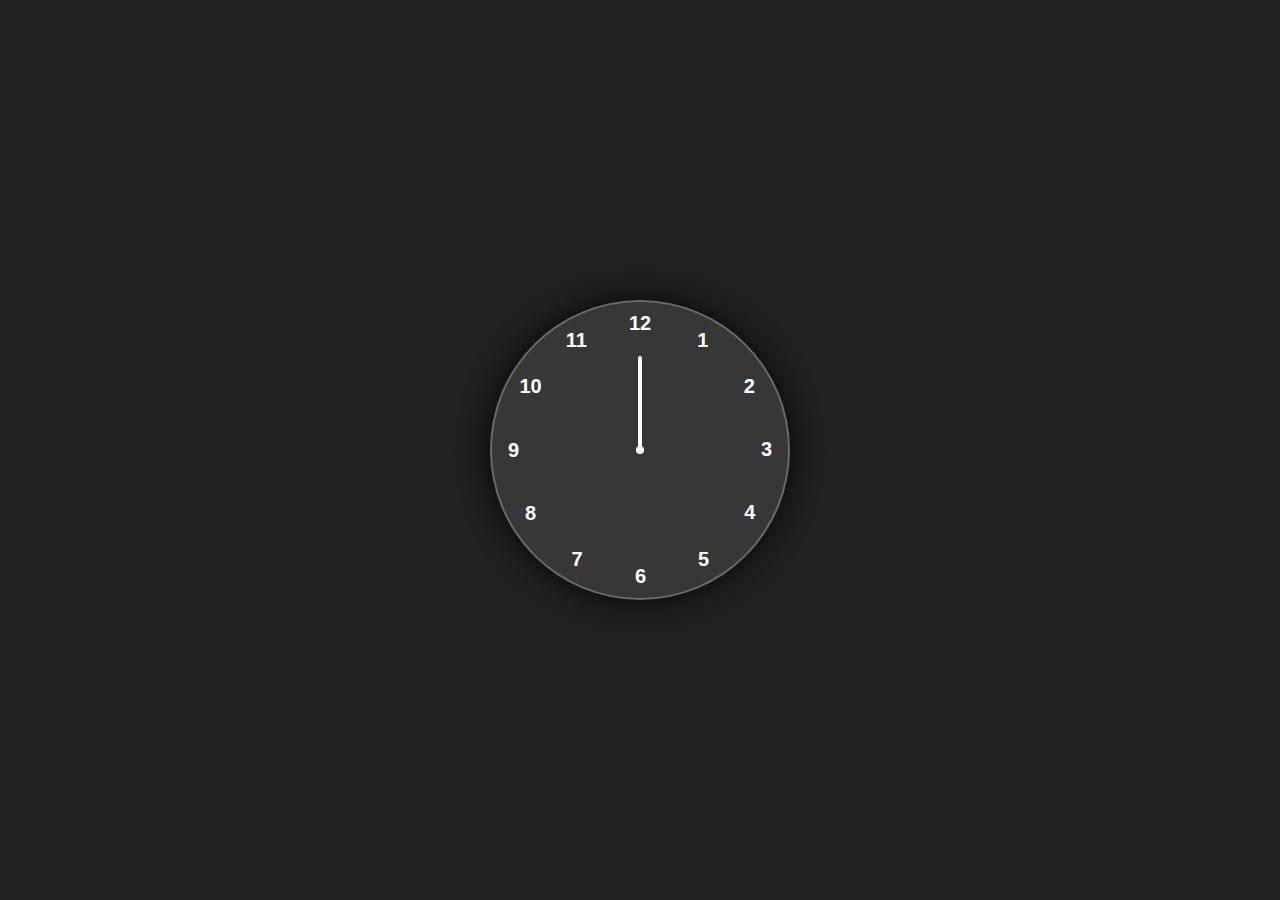
<file: Analog clock/index.html>
<!DOCTYPE html>
<html lang="en">
<head>
    <meta charset="UTF-8">
    <meta name="viewport" content="width=device-width, initial-scale=1.0">
    <title>Analog clock</title>
    <link rel="stylesheet" href=" style.css">
</head>
<body>
    <div class="container">
        <div class="clock">
            <div style="--clr:#ff3d58; --h:74px; " id="hour"   class="hand"><i></i></div>
            <div style="--clr:#00a6ff; --h:84px;"  id="minute" class="hand"><i></i></div>
            <div style="--clr:#ffffffff; --h:94px;" id="second" class="hand"><i></i></div>
            <span style="--i:1;"><b>1</b></span>
            <span style="--i:2;"><b>2</b></span>
            <span style="--i:3;"><b>3</b></span>
            <span style="--i:4;"><b>4</b></span>
            <span style="--i:5;"><b>5</b></span>
            <span style="--i:6;"><b>6</b></span>
            <span style="--i:7;"><b>7</b></span>
            <span style="--i:8;"><b>8</b></span>
            <span style="--i:9;"><b>9</b></span>
            <span style="--i:10;"><b>10</b></span>
            <span style="--i:11;"><b>11</b></span>
            <span style="--i:12;"><b>12</b></span>
        </div>
    </div>
    <script src="script.js"></script>
</body>
</html>
</file>
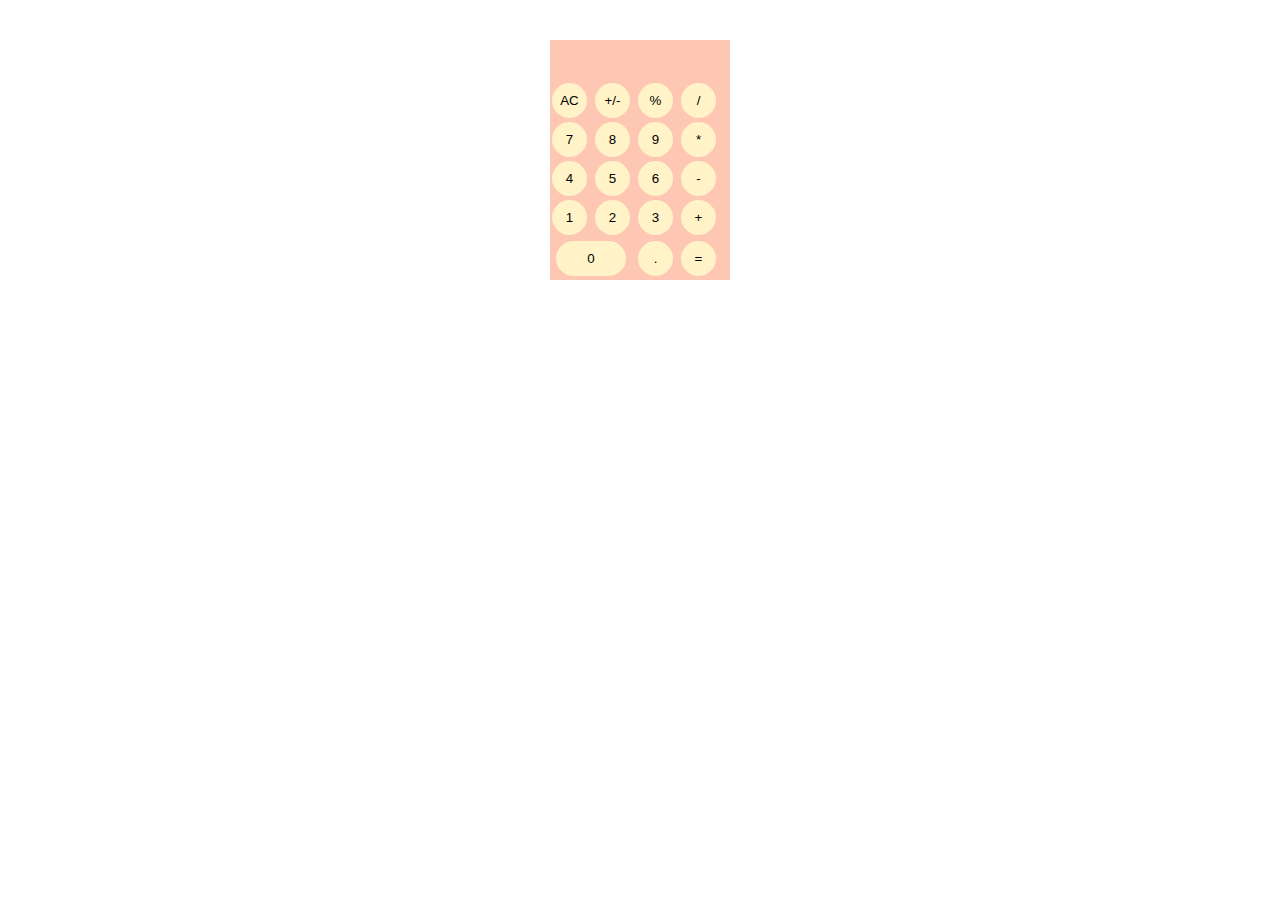
<file: Calculator/index.html>
<!DOCTYPE html>
<html lang="en">

<head>
    <meta charset="UTF-8">
    <meta name="viewport" content="width=device-width, initial-scale=1.0">
    <title>Calculator</title>
    <link rel="stylesheet" href="style.css">
</head>
<body>
    <div class="container">
        <div class="calcu">
           <input type="text">
        <button class="button center">AC</button>
        <button class="button center">+/-</button>
        <button class="button center">%</button>
        <button class="button center">/</button>
<br>
        <button class="button">7</button>
        <button class="button">8</button>
        <button class="button">9</button>
        <button class="button">*</button>
<br>
        <button class="button">4</button>
        <button class="button">5</button>
        <button class="button">6</button>
        <button class="button">-</button>
<br>
        <button class="button">1</button>
        <button class="button">2</button>
        <button class="button">3</button>
        <button class="button">+</button>
        <br>
        <button class="button big">0</button>
        <button class="button">.</button>
        <button class="button">=</button>
    </div>
    </div>
<script src="script.js"></script>
</body>

</html>
</file>
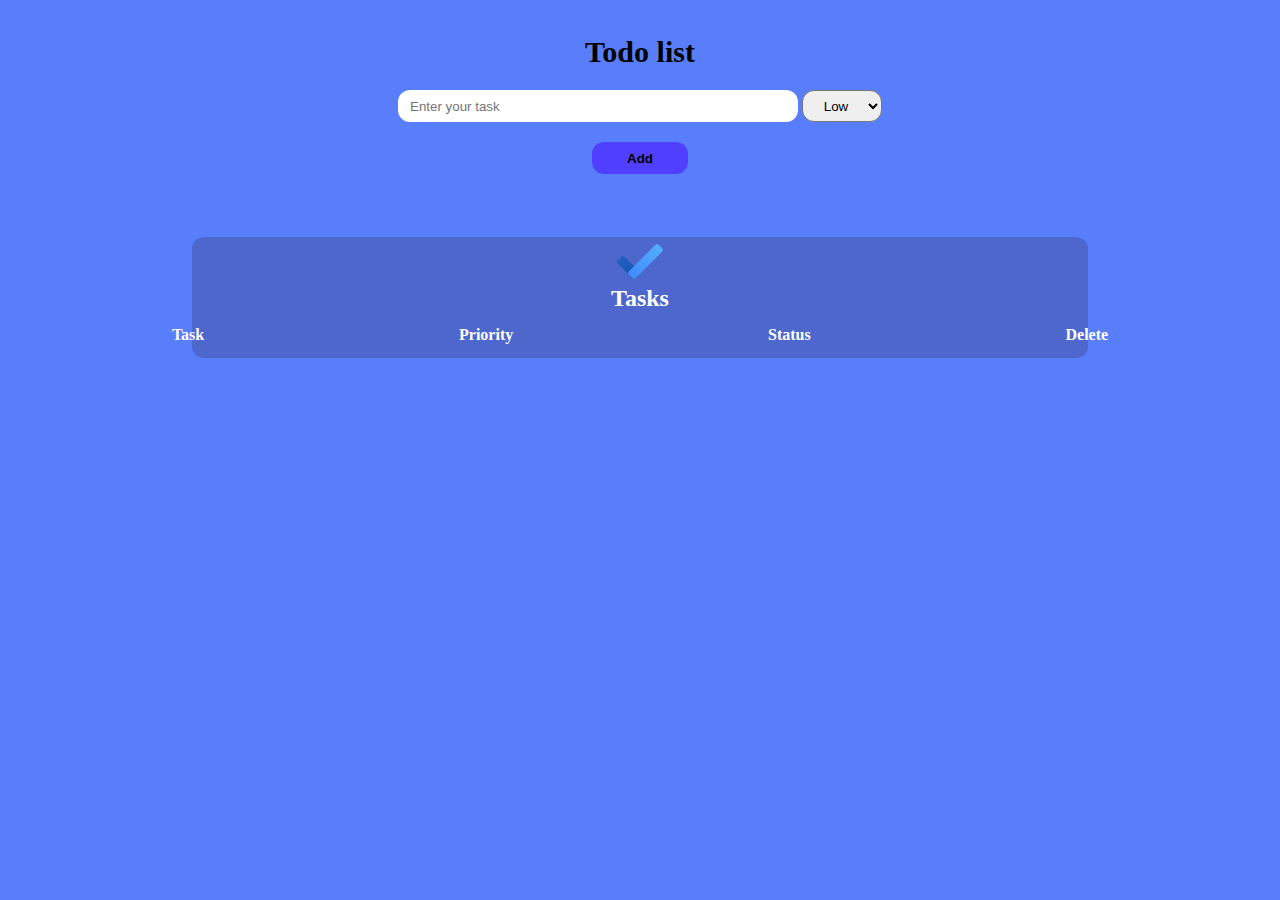
<file: Todo list/index.html>
<!DOCTYPE html>
<html lang="en">

<head>
    <meta charset="UTF-8">
    <meta name="viewport" content="width=device-width, initial-scale=1.0">
    <title>Todo list</title>
    <link rel="stylesheet" href="style.css">
</head>

<body>
    <div class="container">
        <div class="insert">
            <h2>Todo list</h2>
            <div class="list-input">
                <input type="text" placeholder="Enter your task" id="input-task">
                <select name="Priority" id="Priority">
                    <option value="Low" selected>Low</option>
                    <option value="Middle">Middle</option>
                    <option value="High">High</option>
                </select>
                <br>
                <input type="button" value="Add" id="add">
            </div>
        </div>
    </div>
    <div class="tasks">
        <img src="Check.png" id="Check" alt="">
        <h2>Tasks</h2>
        <table>
            <tbody>
                <tr>
                    <th>Task</th>
                    <th>Priority</th>
                    <th>Status</th>
                    <th>Delete</th>
                </tr>
            </tbody>
        </table>
    </div>
    <script src="script.js"></script>
</body>

</html>
</file>
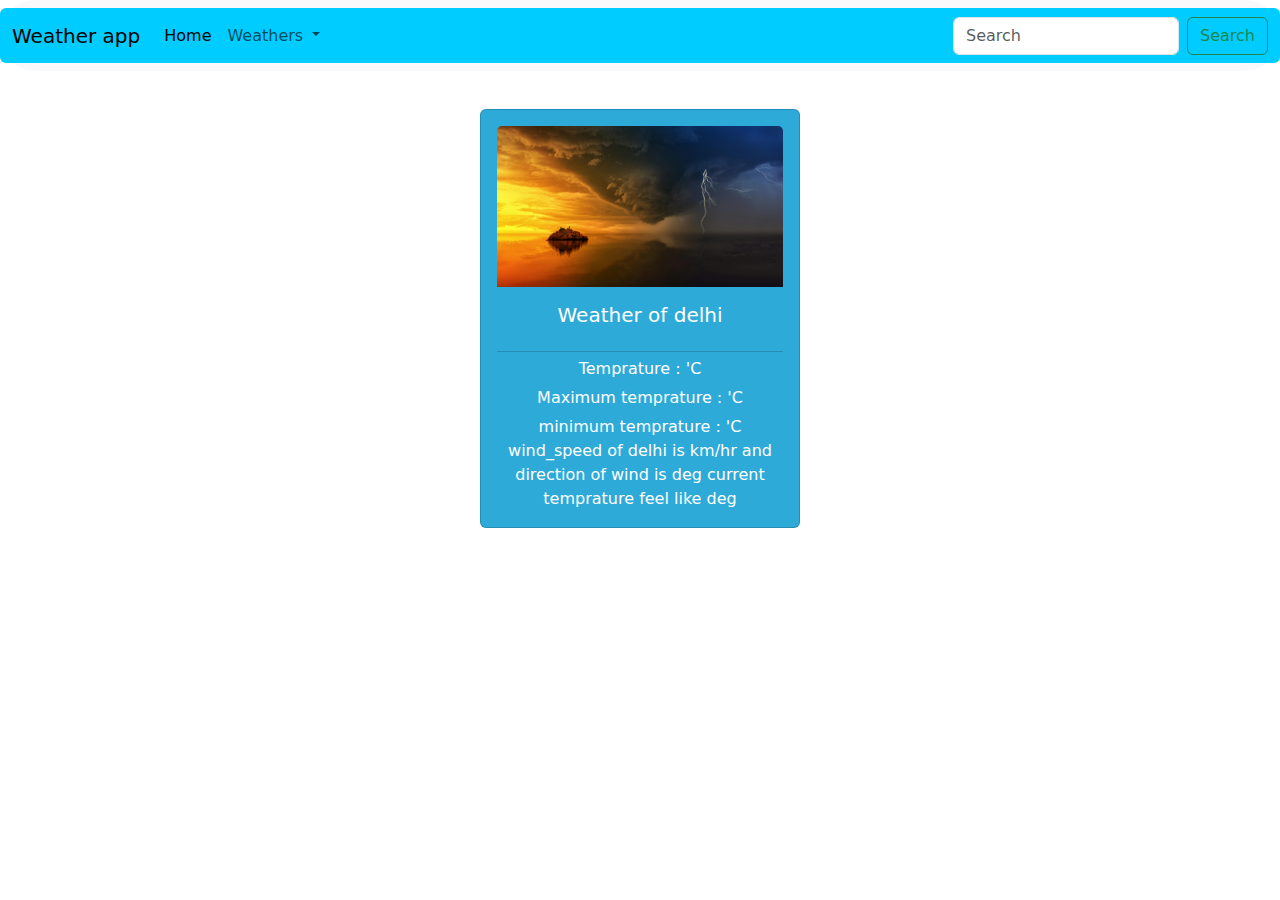
<file: Weather app/index.html>
<!doctype html>
<html lang="en">
  <head>
    <meta charset="utf-8">
    <meta name="viewport" content="width=device-width, initial-scale=1">
    <title></title>
    <link href="https://cdn.jsdelivr.net/npm/bootstrap@5.3.3/dist/css/bootstrap.min.css" rel="stylesheet" integrity="sha384-QWTKZyjpPEjISv5WaRU9OFeRpok6YctnYmDr5pNlyT2bRjXh0JMhjY6hW+ALEwIH" crossorigin="anonymous">
    <style>
      .Temprature{
        display: block;
        text-decoration: none;
        margin: auto;
        margin-top: 5px;
      }
    </style>
  </head>
  <body>
    <nav class="navbar navbar-expand-lg bg-body-tertiary rounded-pill text-white" style="background: #b388ec;">
        <div class="container-fluid rounded" style=" background: #00CCFF; height: 55px;">
          <a class="navbar-brand" href="#">Weather app</a>
          <button class="navbar-toggler" type="button" data-bs-toggle="collapse" data-bs-target="#navbarSupportedContent" aria-controls="navbarSupportedContent" aria-expanded="false" aria-label="Toggle navigation">
            <span class="navbar-toggler-icon"></span>
          </button>
          <div class="collapse navbar-collapse" id="navbarSupportedContent">
            <ul class="navbar-nav me-auto mb-2 mb-lg-0">
              <li class="nav-item">
                <a class="nav-link active" aria-current="page" href="#">Home</a>
              </li>
              
              <li class="nav-item dropdown">
                <a class="nav-link dropdown-toggle" href="#" role="button" data-bs-toggle="dropdown" aria-expanded="false">
                    Weathers
                </a>
                <ul class="dropdown-menu">
                  <li><a class="dropdown-item" href="#">Delhi</a></li>
                  <li><a class="dropdown-item" href="#">Maharastra</a></li>
                  <li><a class="dropdown-item" href="#">Goa</a></li>
                </ul>
              </li>
            </ul>
            <form class="d-flex" role="search">
              <input id="city" class="form-control me-2" type="search" placeholder="Search" aria-label="Search" id="search">
              <button class="btn btn-outline-success" type="submit" id="submit">Search</button>
            </form>
          </div>
        </div>
      </nav>
      <div class="d-flex justify-content-center">
        <div class="card w-25 p-3 text-white" style="margin-top:3% ; width: 18rem; background: RGB(45, 170, 216);">
            <img src="weather-1.jpg" class="card-img-top" alt="">
            <div class="card-body">
              <h5 class="card-title text-center" >Weather of <span id="cityName"></span></h5>
            </div>
            <ul class="list-group list-group-flush">
              <li class="Temprature">Temprature : <span class="temp" id="temp"></span>'C</li>
              <li class="Temprature">Maximum temprature : <span  id="max_temp"></span>'C</li>
              <li class="Temprature">minimum temprature : <span id="min_temp"></span>'C</li>
              <!-- <li>wind speed of <span class="cityName"></span>is<span id="wind_speed"></span></li> -->
              <p class="card-text" style="text-align: center;">wind_speed of <span class="city"></span> is <span id="wind_speed"></span> km/hr and direction of wind is <span id="wind_degrees"></span> deg current temprature feel like <span id="cloud_pct"></span> deg</p>
             
            </ul>
          </div>
      </div>
    <script src="https://cdn.jsdelivr.net/npm/bootstrap@5.3.3/dist/js/bootstrap.bundle.min.js" integrity="sha384-YvpcrYf0tY3lHB60NNkmXc5s9fDVZLESaAA55NDzOxhy9GkcIdslK1eN7N6jIeHz" crossorigin="anonymous"></script>
    <script src="script.js"></script>
  </body>
</html>
</file>
<file: Analog clock/style.css>
* {
    margin: 0;
    padding: 0;
    box-sizing: border-box;
    font-family: sans-serif;
    color: white;
}

body {
    display: flex;
    justify-content: center;
    align-items: center;
    min-height: 100vh;
    background-color: #212121;
}

.container {
    position: relative;
}

.clock {
    width: 300px;
    height: 300px;
    border-radius: 50%;
    background-color: rgba(255, 255, 255, 0.1);
    border: 2px solid rgba(255, 255, 255, 0.25);
    box-shadow: 0px 0px 30px rgba(0, 0, 0, 0.9);
    display: flex;
    justify-content: center;
    align-items: center;
}

.clock span {
    position: absolute;
    transform: rotate(calc(30deg * var(--i)));
    inset: 12px;
    text-align: center;
}

.clock span b {
    font-size: 20px;
    transform: rotate(calc(-30deg * var(--i)));
    display: inline-block;
}

.clock::before {
    content: "";
    position: absolute;
    width: 8px;
    height: 8px;
    border-radius: 50%;
    background-color: white;
    z-index:2 ;
}

.hand{
    position: absolute;
    display: flex;
    justify-content: center;
    align-items: flex-end;
}
.hand i {
    position: absolute;
    background-color: var(--clr);
    width: 4px;
    height: var(--h);
    border-radius: 8px;
}
</file>
<file: Calculator/style.css>
.container {
    display: block;
    margin: auto;
    margin-top: 40px;
    width: 180px;
}

.btn {
    display: grid;
    grid-template-columns: auto(4fr, auto);
}

button:hover {
    background-color: #FFEBB2;
}

.button {
    height: 35px;
    width: 35px;
    margin: 2px 2px;
    background-color: #FFF3C7;
    border-radius: 50%;
    border: none;
}


.big {
    width: 70px;
    border-radius: 50px;
    margin: 4px 6px;
}

.calcu {
    background-color: #FEC7B4;
}

input {
    background-color: #FEC7B4;
    /* border: 1px solid #FFF3C7; */
    border: none;
    border-radius: 12px;
    width: 150px;
    display: inline;
    margin: 12px 8px;
    text-align: right;
}
</file>
<file: Todo list/style.css>
* {
  margin: 0;
  padding: 0;
  box-sizing: border-box;
}
html,
body {
  height: 100%;
  width: 100%;
  background-color: rgb(88 126 251);
}

.insert {
  display: flex;
  justify-content: center;
  align-items: center;
  flex-direction: column;
}
.insert h2 {
  text-align: center;
  margin-top: 35px;
  font-size: 30px;
}
#input-task {
  height: 2rem;
  border-radius: 12px;
  width: 25rem;
  border: none;
  padding: 12px;
  margin-top: 21px;
  outline: none;
}
#Priority {
  height: 2rem;
  width: 5rem;
  border-radius: 12px;
  text-align: center;
}
#add {
  display: block;
  background-color: #503fff;
  margin: 20px auto;
  border: none;
  width: 6rem;
  height: 2rem;
  border-radius: 12px;
  font-weight: bold;
  transition: all ease 0.3s;
  cursor: pointer;
}
.tasks {
  background-color: rgb(77 103 204);
  margin: 0 12rem;
  border-radius: 12px;
}
#add:hover {
  background-color: #fff;
  border: 2px solid #503fff;
  color: #503fff;
}
.innput-text{
text-align: justify;
}
#Check {
  display: block;
  margin: auto;
  margin-top: 2.7rem;
}
.tasks h2 {
  display: flex;
  justify-content: center;
  color:#fff;
}
.tasks table{
    display: flex;
    justify-content: center;
    width: 100%;
}
.tasks table tbody tr th{
  padding: 12px 7.9rem;
  color: #fff;
  text-align: center;
}
.tasks table tbody tr td{
  padding: 12px 1.9rem;
  color: #fff;
  padding-bottom: 10px;
  text-align: center;
}

input[type='radio']{
  display: block;
  margin: auto;
}
.delete-icon{
  width: 18px;
    display: block;
    margin: auto;
}
.highlight-border{
  text-decoration: line-through;
}
</file>
